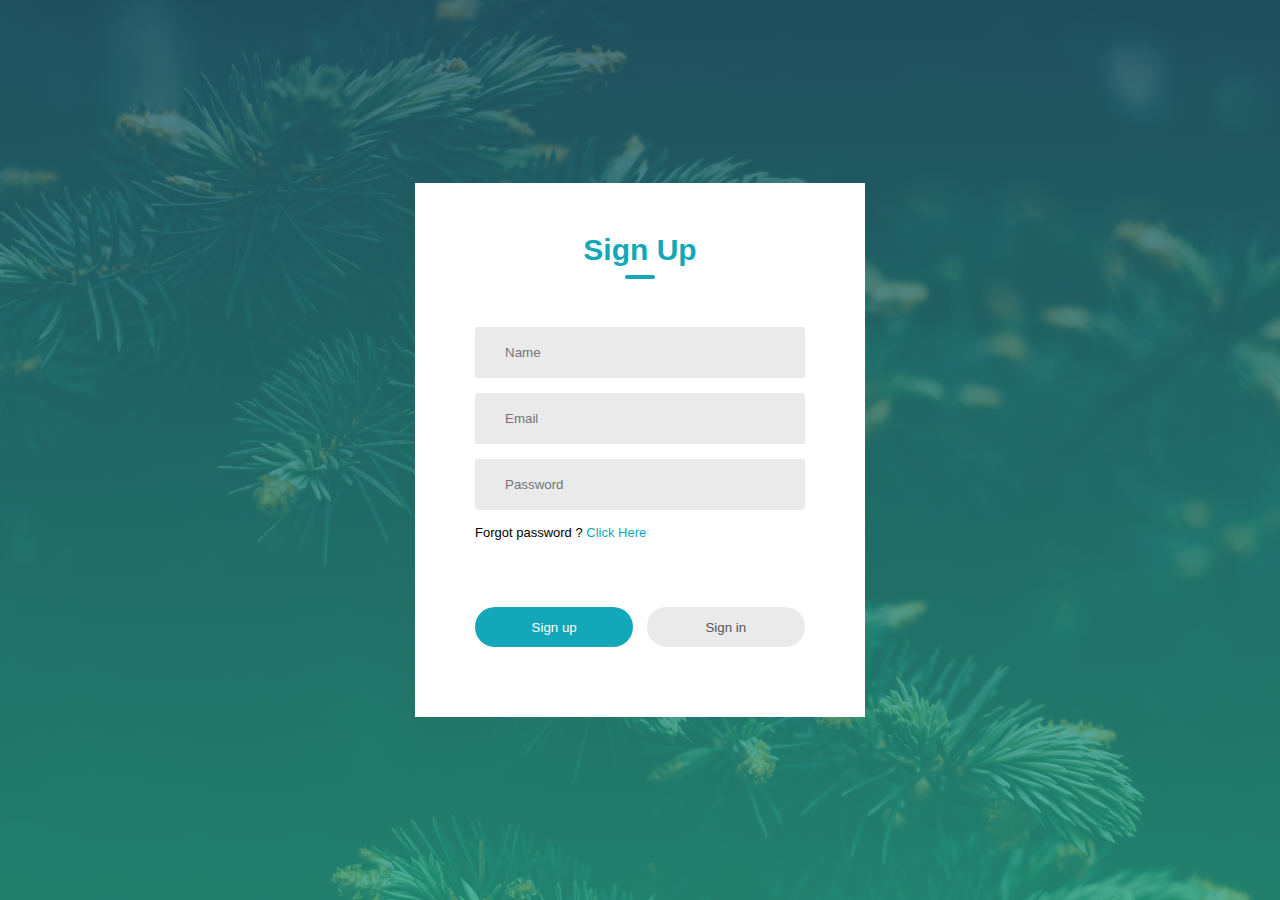
<file: index.html>
<!DOCTYPE html>
<html lang="en">
<head>
    <meta charset="UTF-8">
    <meta name="viewport" content="width=device-width, initial-scale=1.0">
    <title>Document</title>
    <link rel="stylesheet" href="signup.css">
    <link rel="stylesheet" href="https://cdnjs.cloudflare.com/ajax/libs/font-awesome/6.4.0/css/all.min.css" integrity="sha512-iecdLmaskl7CVkqkXNQ/ZH/XLlvWZOJyj7Yy7tcenmpD1ypASozpmT/E0iPtmFIB46ZmdtAc9eNBvH0H/ZpiBw==" crossorigin="anonymous" referrerpolicy="no-referrer" />
    
</head>
<body>
    <div class="container">
        <div class="form-box">
            <h1 id="title">Sign Up</h1>
            <form>
                <div class="input-group">
                    <div class="input-field" id="nameField">
                        <i class="fa-solid fa-user"></i>
                        <input type="text" placeholder="Name">
                    </div>
                    <div class="input-field">
                        <i class="fa-solid fa-envelope"></i>
                        <input type="email" placeholder="Email">
                    </div>
                    <div class="input-field">
                        <i class="fa-solid fa-lock"></i>
                        <input type="password" placeholder="Password">
                    </div>
                    <p>Forgot password ? <a href="#">Click Here</a></p>
                </div>
                <div class="btn-field">
                    <button type="button" id="signupBtn">Sign up</button>
                    <button type="button"  id="signinBtn" class="disable">Sign in</button>

                </div>
            </form>
        </div>
    </div>

    <script>
        let signupBtn = document.getElementById("signupBtn");
        let signinBtn = document.getElementById("signinBtn");
        let nameField = document.getElementById("nameField");
        let title = document.getElementById("title");
          
        signinBtn.onclick = function(){
            nameField.style.maxHeight = "0";
            title.innerHTML ="Sign In";
            signupBtn.classList.add("disable");
            signinBtn.classList.remove("disable");
        }
        signupBtn.onclick = function(){
            nameField.style.maxHeight = "65px";
            title.innerHTML ="Sign Up";
            signupBtn.classList.remove("disable");
            signinBtn.classList.add("disable");
        }
    </script>
</body>
</html>
</file>
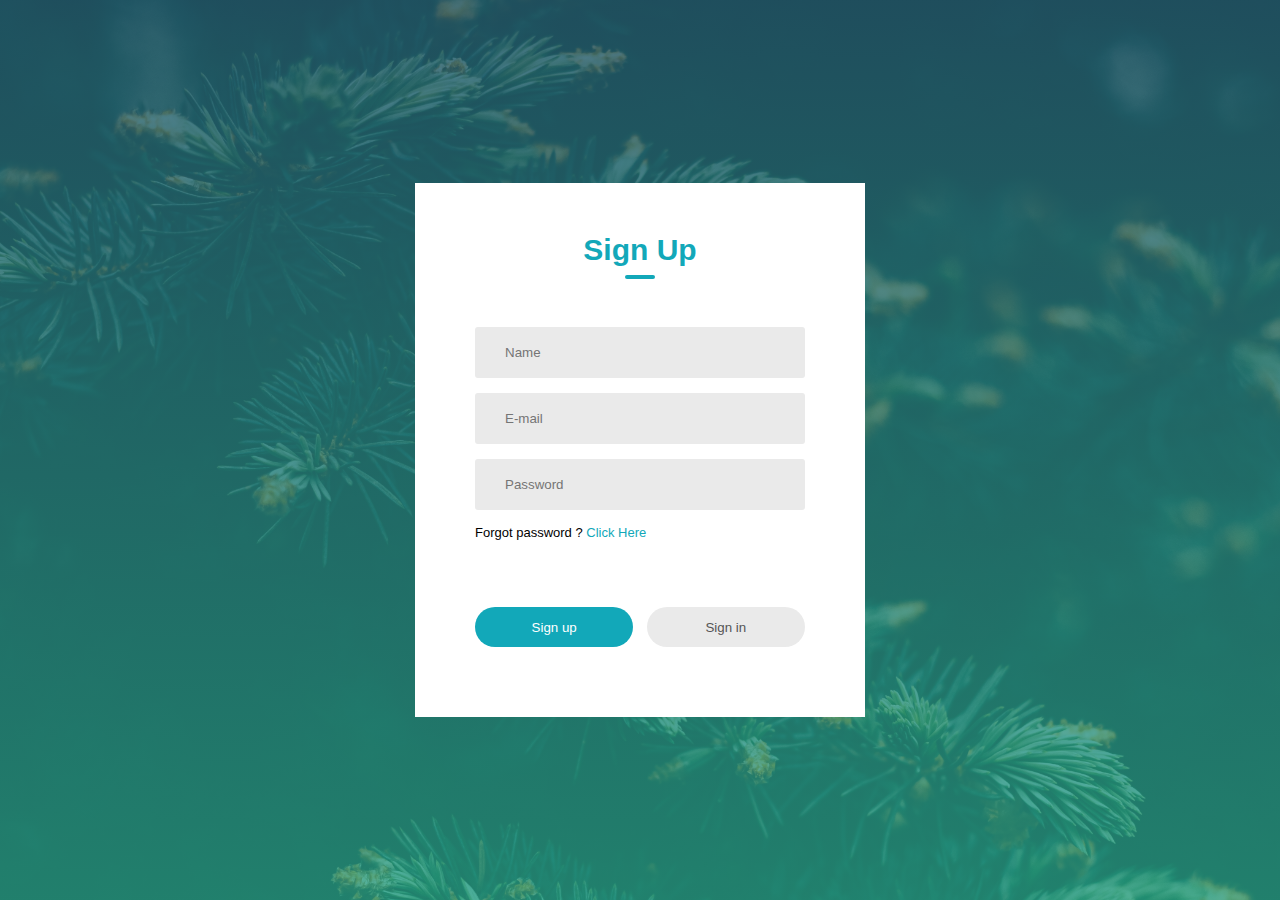
<file: signup.html>
<!DOCTYPE html>
<html lang="en">
<head>
    <meta charset="UTF-8">
    <meta name="viewport" content="width=device-width, initial-scale=1.0">
    <title>Document</title>
    <link rel="stylesheet" href="signup.css">
    <link rel="stylesheet" href="https://cdnjs.cloudflare.com/ajax/libs/font-awesome/6.4.0/css/all.min.css" integrity="sha512-iecdLmaskl7CVkqkXNQ/ZH/XLlvWZOJyj7Yy7tcenmpD1ypASozpmT/E0iPtmFIB46ZmdtAc9eNBvH0H/ZpiBw==" crossorigin="anonymous" referrerpolicy="no-referrer" />
    
</head>
<body>
    <div class="container">
        <div class="form-box">
            <h1 id="title">Sign Up</h1>
            <form>
                <div class="input-group">
                    <div class="input-field" id="nameField">
                        <i class="fa-solid fa-user"></i>
                        <input type="text" placeholder="Name">
                    </div>
                    <div class="input-field">
                        <i class="fa-solid fa-envelope"></i>
                        <input type="email" placeholder="E-mail">
                    </div>
                    <div class="input-field">
                        <i class="fa-solid fa-lock"></i>
                        <input type="password" placeholder="Password">
                    </div>
                    <p>Forgot password ? <a href="#">Click Here</a></p>
                </div>
                <div class="btn-field">
                    <button type="button" id="signupBtn">Sign up</button>
                    <button type="button"  id="signinBtn" class="disable">Sign in</button>

                </div>
            </form>
        </div>
    </div>

    <script>
        let signupBtn = document.getElementById("signupBtn");
        let signinBtn = document.getElementById("signinBtn");
        let nameField = document.getElementById("nameField");
        let title = document.getElementById("title");
          
        signinBtn.onclick = function(){
            nameField.style.maxHeight = "0";
            title.innerHTML ="Sign In";
            signupBtn.classList.add("disable");
            signinBtn.classList.remove("disable");
        }
        signupBtn.onclick = function(){
            nameField.style.maxHeight = "65px";
            title.innerHTML ="Sign Up";
            signupBtn.classList.remove("disable");
            signinBtn.classList.add("disable");
        }
    </script>
</body>
</html>
</file>
<file: signup.css>
*{
    margin: 0;
    padding: 0;
    font-family: 'poppins',sans-serif;
    box-sizing: border-box;
}
.container{
    width: 100%;
    height: 100vh;
    background-image: linear-gradient(rgba(38, 93, 113, 0.8),rgba(44, 166, 142, 0.74)),url(back-img.jpg.jpg);
    background-position: center;
    background-size: cover;
    position: relative;
}
.form-box{
    width: 90%;
    max-width: 450px;
    position: absolute;
    top: 50%;
    left: 50%;
    transform: translate(-50%,-50%);
    background: #fff;
    padding: 50px 60px 70px;
    text-align: center;
}
.form-box h1{
    font-size: 30px;
    margin-bottom: 60px;
    color: #12a8b9;
    position: relative;
}
.form-box h1::after{
    content: '';
    width: 30px;
    height: 4px;
    border-radius: 3px;
    background: #12a8b9;
    position: absolute;
    bottom: -12px;
    left: 50%;
    transform: translatex(-50%);
}
.input-field{
    background: #eaeaea;
    margin: 15px 0;
    border-radius: 3px;
    display: flex;
    align-items: center;
    max-height: 65px;
    transition: max-height 0.5s;
    overflow: hidden;
}



input{
    width: 100%;
    background: transparent;
    border: 0;
    outline: 0;
    padding: 18px 15px;
}
.input-field i{
    margin-left: 15px;
    color: #999;
}
form p{
    text-align: left;
    font-size: 13px;
}
form p a{
    text-decoration:none;
    color: #12a8b9;
}
.btn-field{
    width: 100%;
    display: flex;
    justify-content: space-between;
}
.btn-field button{
    flex-basis: 48%;
    background: #12a8b9;
    color: #fff;
    height: 40px;
    border-radius: 20px;
    border: 0;
    outline: o;
    cursor: pointer;
    transition: background 1s;
}
.input-group{
    height: 280px;
}
.btn-field button.disable{
    background-color: #eaeaea;
    color: #555;
}
@media only screen and (max-width:600px){
    .form-box{
        width: 70%;
        padding: 10px 10px 10px ;
        position: absolute;
    }
    .form-box h1{
        font-size: 25px;
        margin-bottom: 15px;
    }
    .input-group{
        padding: 10px 10px 10px;
    }
    .input-field{
        margin: 10px 10px 5px;
    }
    .btn-field{
        margin-bottom: 10px;
    }
}
</file>
